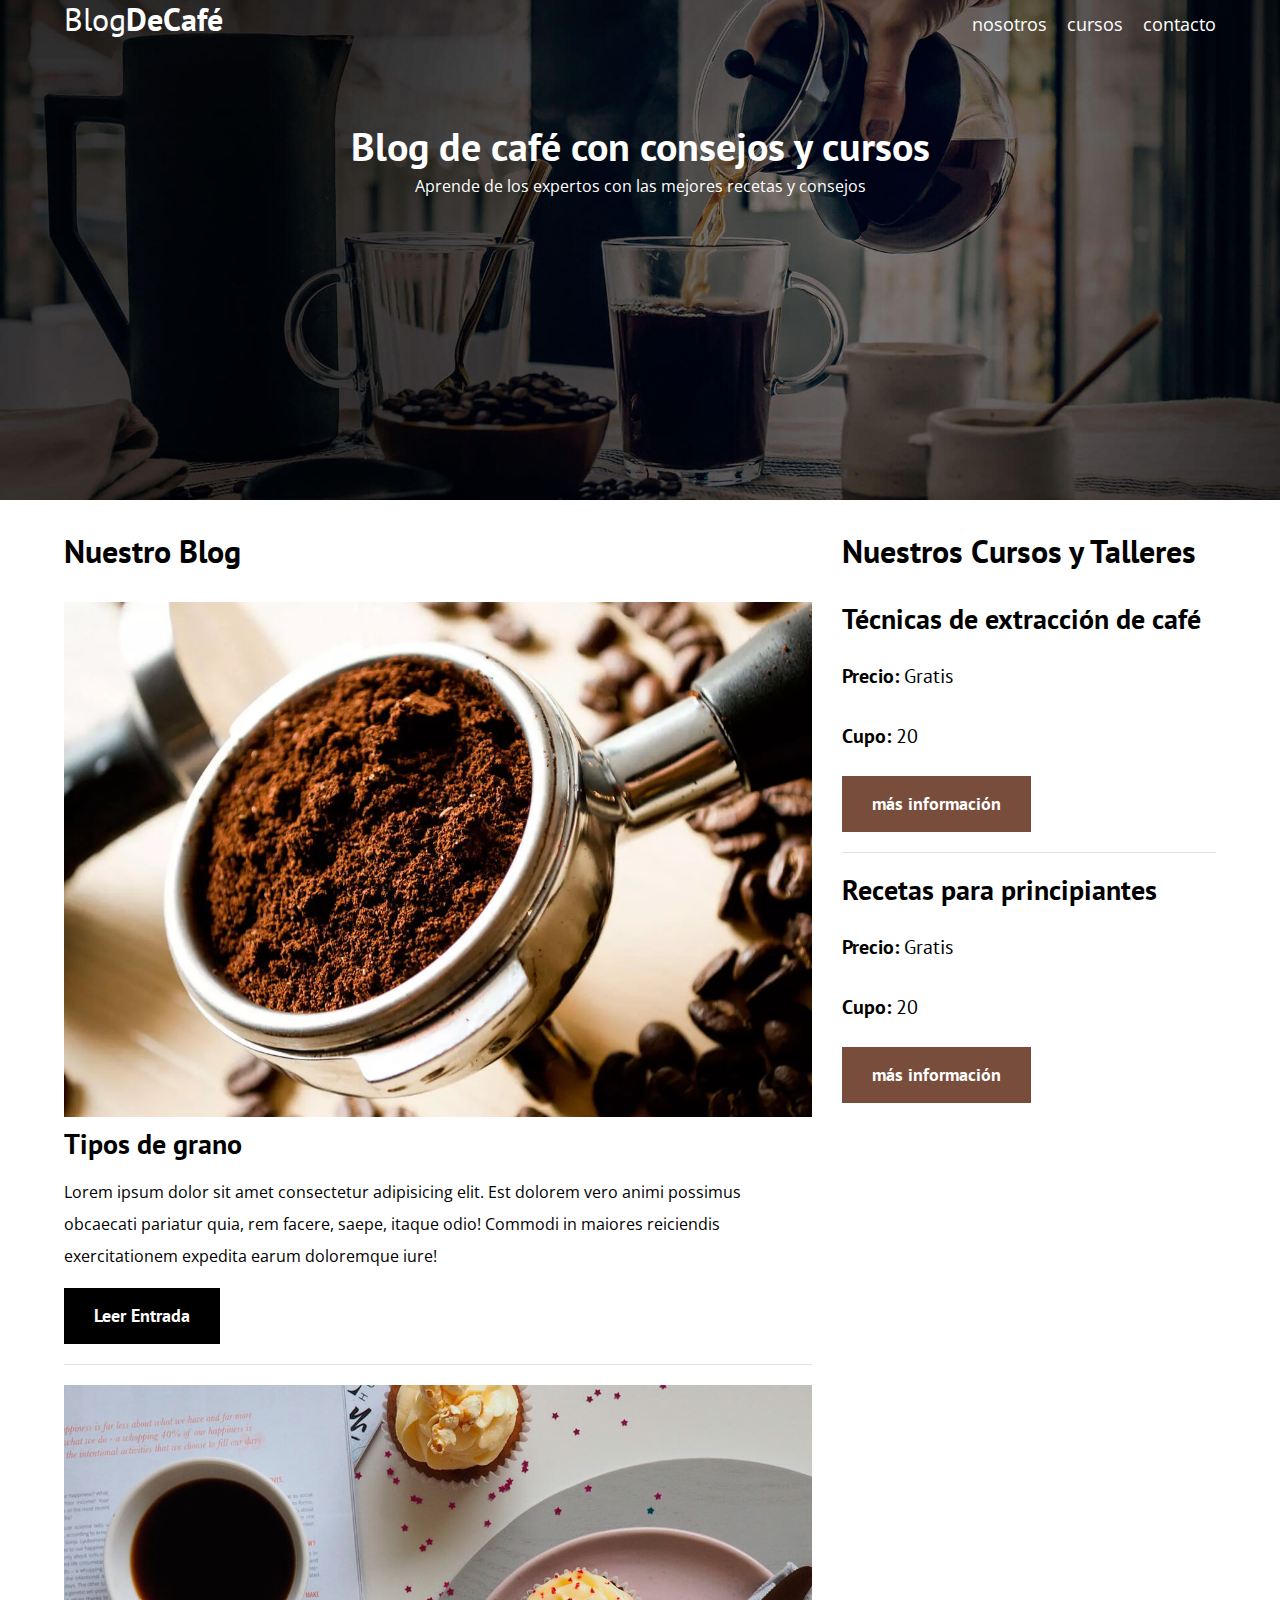
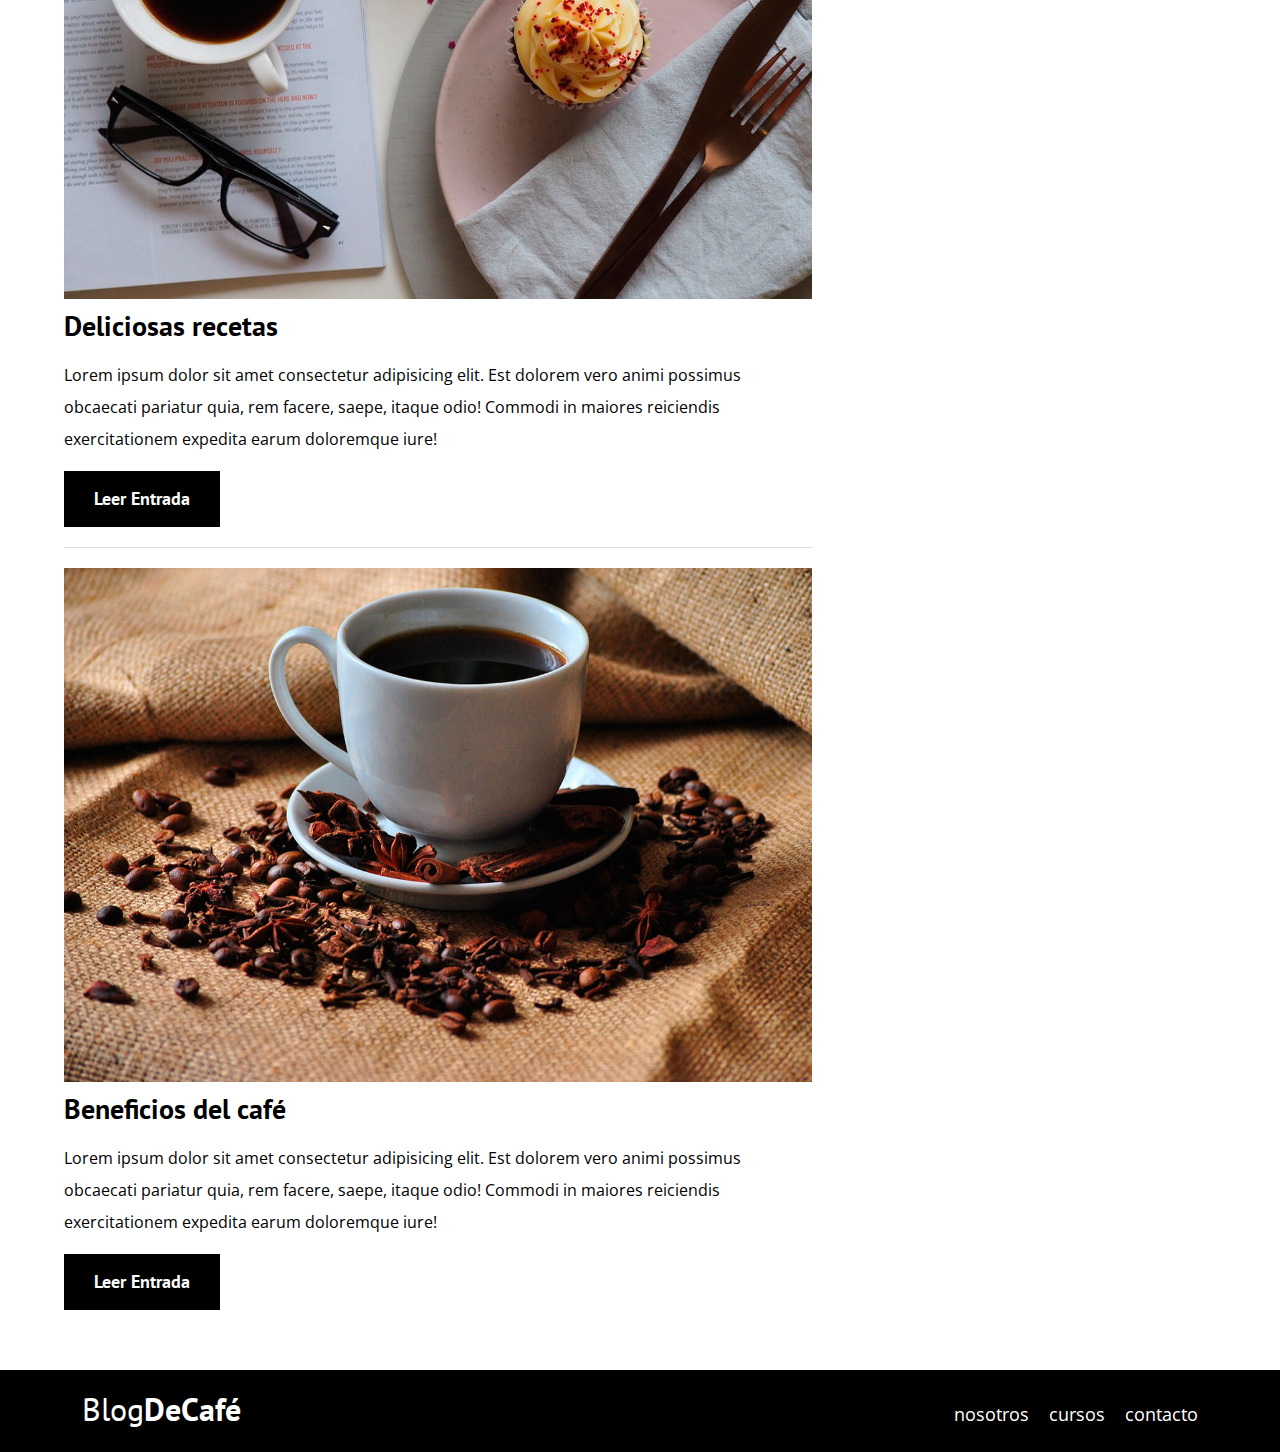
<file: index.html>
<!DOCTYPE html>
<html lang="en">

<head>
    <meta charset="UTF-8">
    <meta http-equiv="X-UA-Compatible" content="IE=edge">
    <meta name="viewport" content="width=device-width, initial-scale=1.0">



    <link rel="preconnect" href="https://fonts.gstatic.com">
    <link href="https://fonts.googleapis.com/css2?family=Open+Sans&family=PT+Sans:wght@400;700&display=swap"
        rel="stylesheet">

    <!-- preload -->
    <link rel="preload" href="css/style.css" as="style">
    <link rel="stylesheet" href="css/style.css">

    <link rel="preload" href="css/normalize.css" as="style">
    <link rel="stylesheet" href="css/normalize.css">

    <link rel="preload"
        href="https://fonts.googleapis.com/css2?family=Open+Sans&family=PT+Sans:wght@400;700&display=swap"
        crossorigin="crossorigin" as="font">
    <link href="https://fonts.googleapis.com/css2?family=Open+Sans&family=PT+Sans:wght@400;700&display=swap"
        rel="stylesheet">

    <!-- prefetch -->
    <link rel="prefetch" href="nosotros.html" as="document">
    <title>BlogDeCafé</title>
</head>

<body>
    <header class="header">

        <div class="contenedor">
            <div class="barra">
                <a href="index.html" class="logo">
                    <h1 class="logoNombre noMargin centrarTexto ">Blog<span class="logoBold">DeCafé</span></h1>
                </a>
                <nav class="navegacion">
                    <a href="nosotros.html" class="navegacionEnlace">nosotros</a>
                    <a href="cursos.html" class="navegacionEnlace">cursos</a>
                    <a href="contacto.html" class="navegacionEnlace">contacto</a>
                </nav>
            </div>
        </div>

        <div class="headerText centrarTexto">
            <h2 class="noMargin">Blog de café con consejos y cursos</h2>
            <p class="noMargin">Aprende de los expertos con las mejores recetas y consejos</p>
        </div>
    </header>

    <div class="contenedor contenidoPrincipal">
        <main class="blog">
            <h3>Nuestro Blog</h3>
            <article class="entrada">
                <div class="entradaImg">
                    <picture>
                        <source srcset="img/blog1.webp" type="image/webp">
                        <img loading="lazy" src="img/blog1.jpg" alt="">
                    </picture>


                </div>
                <div class="entradaContenido">
                    <h4 class="noMargin">Tipos de grano</h4>
                    <p>Lorem ipsum dolor sit amet consectetur adipisicing elit. Est dolorem vero animi possimus
                        obcaecati pariatur quia, rem facere, saepe, itaque odio! Commodi in maiores reiciendis
                        exercitationem expedita earum doloremque iure!</p>
                    <a href="entrada.html" class="boton btnPrimary"> Leer Entrada</a>
                </div>
            </article>

            <article class="entrada">
                <div class="entradaImg">
                    <img loading="lazy" src="img/blog2.jpg" alt="">
                </div>
                <div class="entradaContenido">
                    <h4 class="noMargin">Deliciosas recetas</h4>
                    <p>Lorem ipsum dolor sit amet consectetur adipisicing elit. Est dolorem vero animi possimus
                        obcaecati pariatur quia, rem facere, saepe, itaque odio! Commodi in maiores reiciendis
                        exercitationem expedita earum doloremque iure!</p>
                    <a href="entrada.html" class="boton btnPrimary"> Leer Entrada</a>
                </div>
            </article>

            <article class="entrada">
                <div class="entradaImg">
                    <img loading="lazy" src="img/blog3.jpg" alt="">
                </div>
                <div class="entradaContenido">
                    <h4 class="noMargin">Beneficios del café</h4>
                    <p>Lorem ipsum dolor sit amet consectetur adipisicing elit. Est dolorem vero animi possimus
                        obcaecati pariatur quia, rem facere, saepe, itaque odio! Commodi in maiores reiciendis
                        exercitationem expedita earum doloremque iure!</p>
                    <a href="entrada.html" class="boton btnPrimary"> Leer Entrada</a>
                </div>
            </article>
        </main>
        <aside class="sidebar">
            <h3>Nuestros Cursos y Talleres</h3>
            <ul class="cursos noPadding">
                <li class="widgetCurso">
                    <h4 class="noMargin">Técnicas de extracción de café</h4>
                    <p class="cursoLabel">Precio: <span class="widgetCursoInfo">Gratis</span></p>
                    <p class="cursoLabel">Cupo: <span class="widgetCursoInfo">20</span></p>

                    <a href="entrada.html" class="boton btnSecundario">más información</a>
                </li>

                <li class="widgetCurso">
                    <h4 class="noMargin">Recetas para principiantes</h4>
                    <p class="cursoLabel">Precio: <span class="widgetCursoInfo">Gratis</span></p>
                    <p class="cursoLabel">Cupo: <span class="widgetCursoInfo">20</span></p>

                    <a href="entrada.html" class="boton btnSecundario"> más información</a>
                </li>
            </ul>
        </aside>
    </div>
    <footer>
        <div class="contenedor">
            <div class="barra">
                <a href="index.html" class="logo">
                    <h1 class="logoNombre noMargin centrarTexto ">Blog<span class="logoBold">DeCafé</span></h1>
                </a>
                <nav class="navegacion">
                    <a href="nosotros.html" class="navegacionEnlace">nosotros</a>
                    <a href="cursos.html" class="navegacionEnlace">cursos</a>
                    <a href="contacto.html" class="navegacionEnlace">contacto</a>
                </nav>
            </div>
        </div>
    </footer>
</body>

</html>
</file>
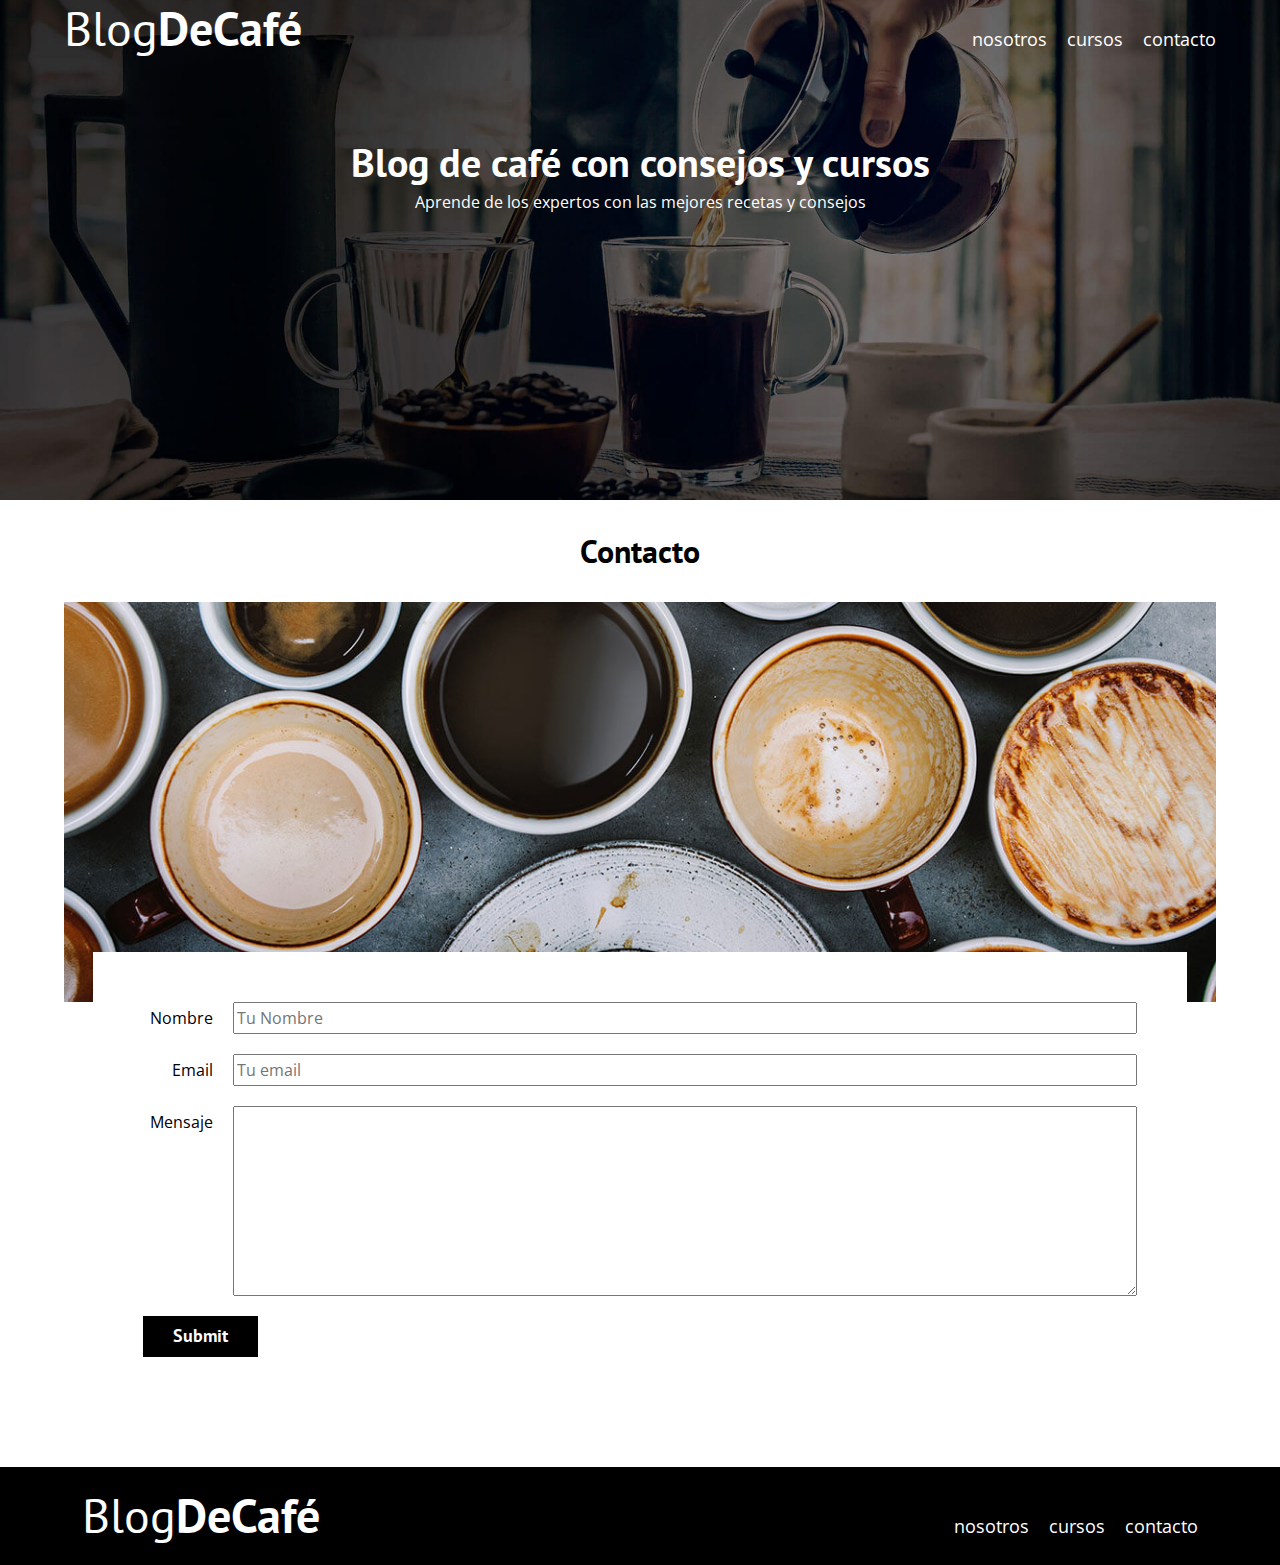
<file: contacto.html>
<!DOCTYPE html>
<html lang="en">

<head>
    <meta charset="UTF-8">
    <meta http-equiv="X-UA-Compatible" content="IE=edge">
    <meta name="viewport" content="width=device-width, initial-scale=1.0">
    <link rel="stylesheet" href="css/normalize.css">

    <link rel="stylesheet" href="css/style.css">
    <link rel="preconnect" href="https://fonts.gstatic.com">
    <link href="https://fonts.googleapis.com/css2?family=Open+Sans&family=PT+Sans:wght@400;700&display=swap"
        rel="stylesheet">
    <link href="https://fonts.googleapis.com/css2?family=Open+Sans&family=PT+Sans:wght@400;700&display=swap"
        rel="stylesheet">
    <title>BlogDeCafé</title>
</head>

<body>
    <header class="header">

        <div class="contenedor">
            <div class="barra">
                <a href="index.html" class="logo">
                    <h1 class="logoNombre noMargin centrarTexto ">Blog<span class="logoBold">DeCafé</span></h1>
                </a>
                <nav class="navegacion">
                    <a href="nosotros.html" class="navegacionEnlace">nosotros</a>
                    <a href="cursos.html" class="navegacionEnlace">cursos</a>
                    <a href="contacto.html" class="navegacionEnlace">contacto</a>
                </nav>
            </div>
        </div>

        <div class="headerText centrarTexto">
            <h2 class="noMargin">Blog de café con consejos y cursos</h2>
            <p class="noMargin">Aprende de los expertos con las mejores recetas y consejos</p>
        </div>
    </header>

    <main class="contenedor ">
        <h3 class="centrarTexto">Contacto</h3>
        <div class="contactoBg">

        </div>
        <form class="formulario">
            <div class="campo">
                <label class="campoLabel" for="nombre">Nombre</label>
                <input class="campoField" type="text" placeholder="Tu Nombre" id="nombre">
            </div>

            <div class="campo">
                <label class="campoLabel" for="mail">Email</label>
                <input class="campoField" type="email" placeholder="Tu email" id="mail">
            </div>

            <div class="campo">
                <label class="campoLabel" for="mensaje">Mensaje</label>
                <textarea class="campoField" name="mensaje" id="mensaje" cols="30" rows="10"></textarea>
            </div>

            <div class="campo">
                <input type="submit" class="boton btnPrimary">
            </div>
        </form>


    </main>
    <footer>
        <div class="contenedor">
            <div class="barra">
                <a href="index.html" class="logo">
                    <h1 class="logoNombre noMargin centrarTexto ">Blog<span class="logoBold">DeCafé</span></h1>
                </a>
                <nav class="navegacion">
                    <a href="nosotros.html" class="navegacionEnlace">nosotros</a>
                    <a href="cursos.html" class="navegacionEnlace">cursos</a>
                    <a href="contacto.html" class="navegacionEnlace">contacto</a>
                </nav>
            </div>
        </div>
    </footer>
</body>

</html>
</file>
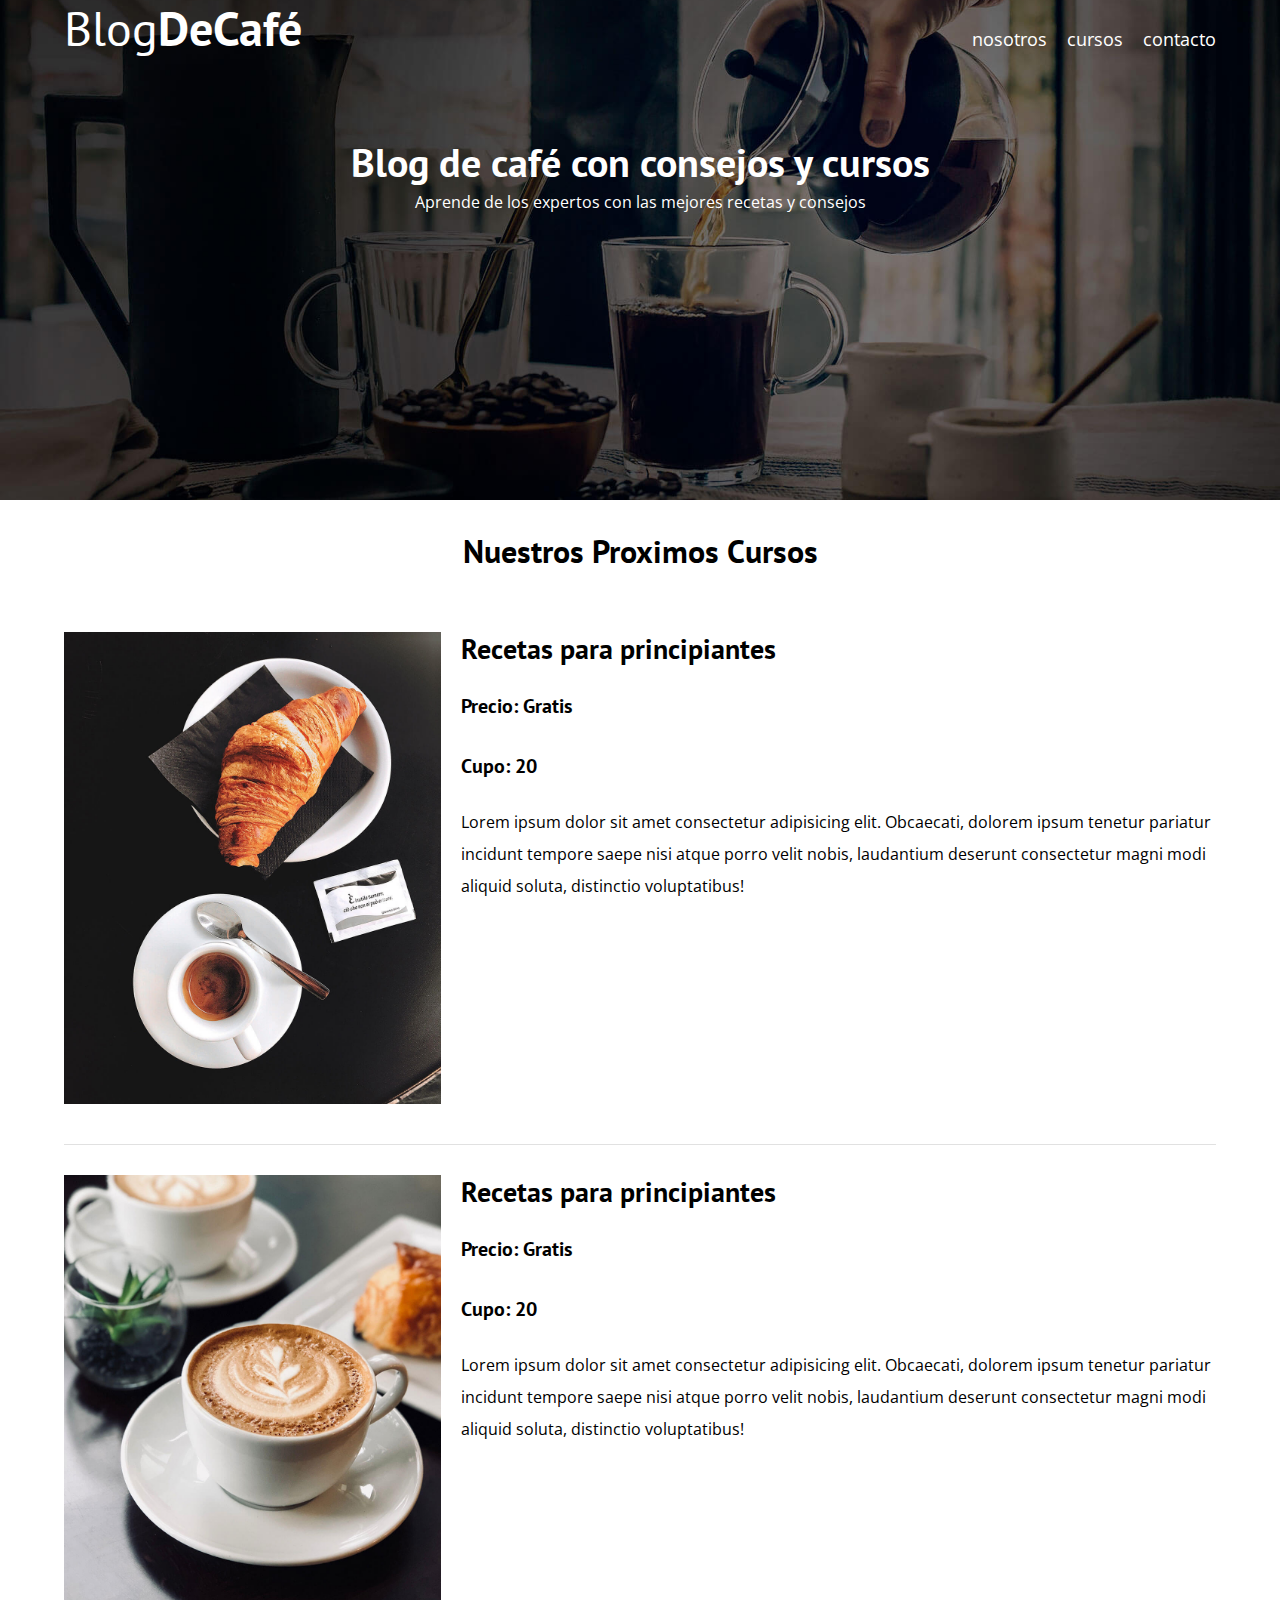
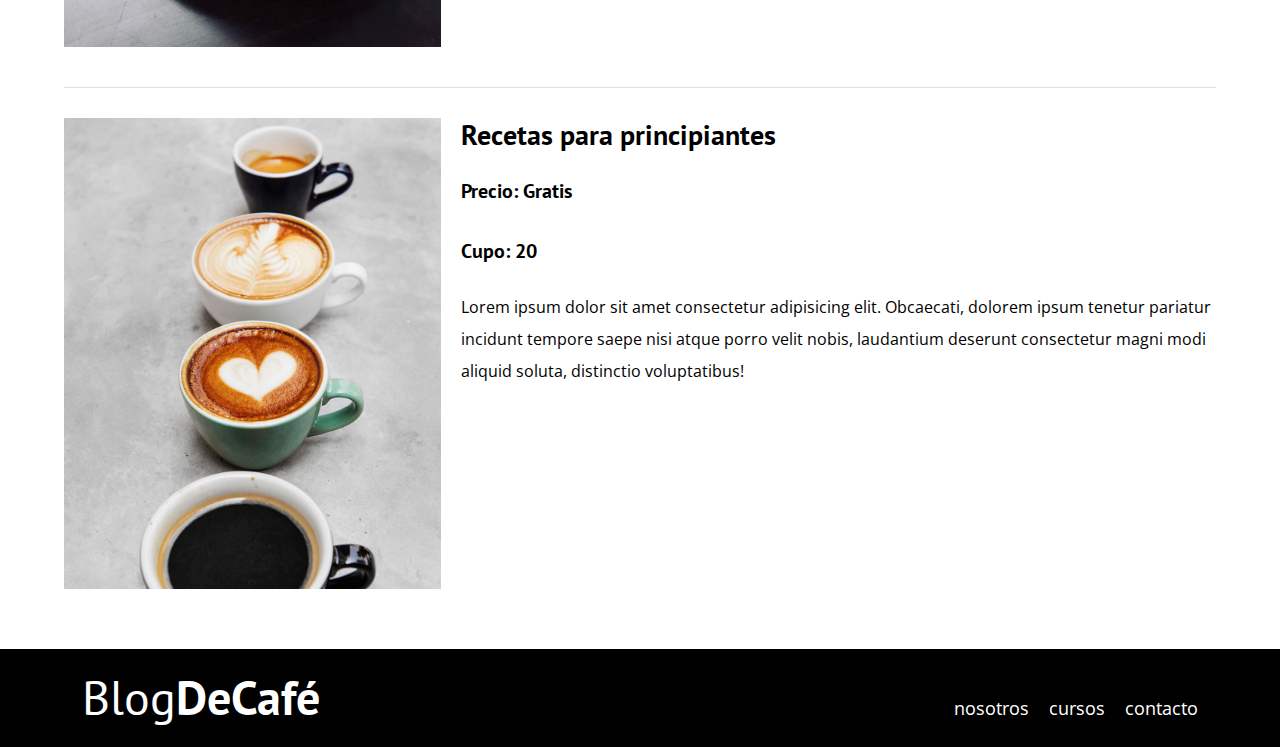
<file: cursos.html>
<!DOCTYPE html>
<html lang="en">

<head>
    <meta charset="UTF-8">
    <meta http-equiv="X-UA-Compatible" content="IE=edge">
    <meta name="viewport" content="width=device-width, initial-scale=1.0">
    <link rel="stylesheet" href="css/normalize.css">

    <link rel="stylesheet" href="css/style.css">
    <link rel="preconnect" href="https://fonts.gstatic.com">
    <link href="https://fonts.googleapis.com/css2?family=Open+Sans&family=PT+Sans:wght@400;700&display=swap"
        rel="stylesheet">
    <link href="https://fonts.googleapis.com/css2?family=Open+Sans&family=PT+Sans:wght@400;700&display=swap"
        rel="stylesheet">
    <title>BlogDeCafé</title>
</head>

<body>
    <header class="header">

        <div class="contenedor">
            <div class="barra">
                <a href="index.html" class="logo">
                    <h1 class="logoNombre noMargin centrarTexto ">Blog<span class="logoBold">DeCafé</span></h1>
                </a>
                <nav class="navegacion">
                    <a href="nosotros.html" class="navegacionEnlace">nosotros</a>
                    <a href="cursos.html" class="navegacionEnlace">cursos</a>
                    <a href="contacto.html" class="navegacionEnlace">contacto</a>
                </nav>
            </div>
        </div>

        <div class="headerText centrarTexto">
            <h2 class="noMargin">Blog de café con consejos y cursos</h2>
            <p class="noMargin">Aprende de los expertos con las mejores recetas y consejos</p>
        </div>
    </header>

    <main class="contenedor ">
        <h3 class="centrarTexto">Nuestros Proximos Cursos</h3>


        <div class="curso">
            <div class="cursoImg">
                <img src="img/curso1.jpg" alt="">
            </div>

            <div class="cursoInformacion">
                <h4 class="noMargin">Recetas para principiantes</h4>
                <p class="cursoLabel">Precio: <span class="cursoInfo">Gratis</span></p>
                <p class="cursoLabel">Cupo: <span class="cursoInfo">20</span></p>
                <p>Lorem ipsum dolor sit amet consectetur adipisicing elit. Obcaecati, dolorem ipsum tenetur pariatur
                    incidunt tempore saepe nisi atque porro velit nobis, laudantium deserunt consectetur magni modi
                    aliquid soluta, distinctio voluptatibus!</p>
            </div>
        </div>

        <div class="curso">
            <div class="cursoImg">
                <img src="img/curso2.jpg" alt="">
            </div>

            <div class="cursoInformacion">
                <h4 class="noMargin">Recetas para principiantes</h4>
                <p class="cursoLabel">Precio: <span class="cursoInfor">Gratis</span></p>
                <p class="cursoLabel">Cupo: <span class="cursoInfor">20</span></p>
                <p>Lorem ipsum dolor sit amet consectetur adipisicing elit. Obcaecati, dolorem ipsum tenetur pariatur
                    incidunt tempore saepe nisi atque porro velit nobis, laudantium deserunt consectetur magni modi
                    aliquid soluta, distinctio voluptatibus!</p>
            </div>
        </div>

        <div class="curso">
            <div class="cursoImg">
                <img src="img/curso3.jpg" alt="">
            </div>

            <div class="cursoInformacion">
                <h4 class="noMargin">Recetas para principiantes</h4>
                <p class="cursoLabel">Precio: <span class="cursoInfor">Gratis</span></p>
                <p class="cursoLabel">Cupo: <span class="cursoInfor">20</span></p>
                <p>Lorem ipsum dolor sit amet consectetur adipisicing elit. Obcaecati, dolorem ipsum tenetur pariatur
                    incidunt tempore saepe nisi atque porro velit nobis, laudantium deserunt consectetur magni modi
                    aliquid soluta, distinctio voluptatibus!</p>
            </div>
        </div>

    </main>
    <footer>
        <div class="contenedor">
            <div class="barra">
                <a href="index.html" class="logo">
                    <h1 class="logoNombre noMargin centrarTexto ">Blog<span class="logoBold">DeCafé</span></h1>
                </a>
                <nav class="navegacion">
                    <a href="nosotros.html" class="navegacionEnlace">nosotros</a>
                    <a href="cursos.html" class="navegacionEnlace">cursos</a>
                    <a href="contacto.html" class="navegacionEnlace">contacto</a>
                </nav>
            </div>
        </div>
    </footer>
</body>

</html>
</file>
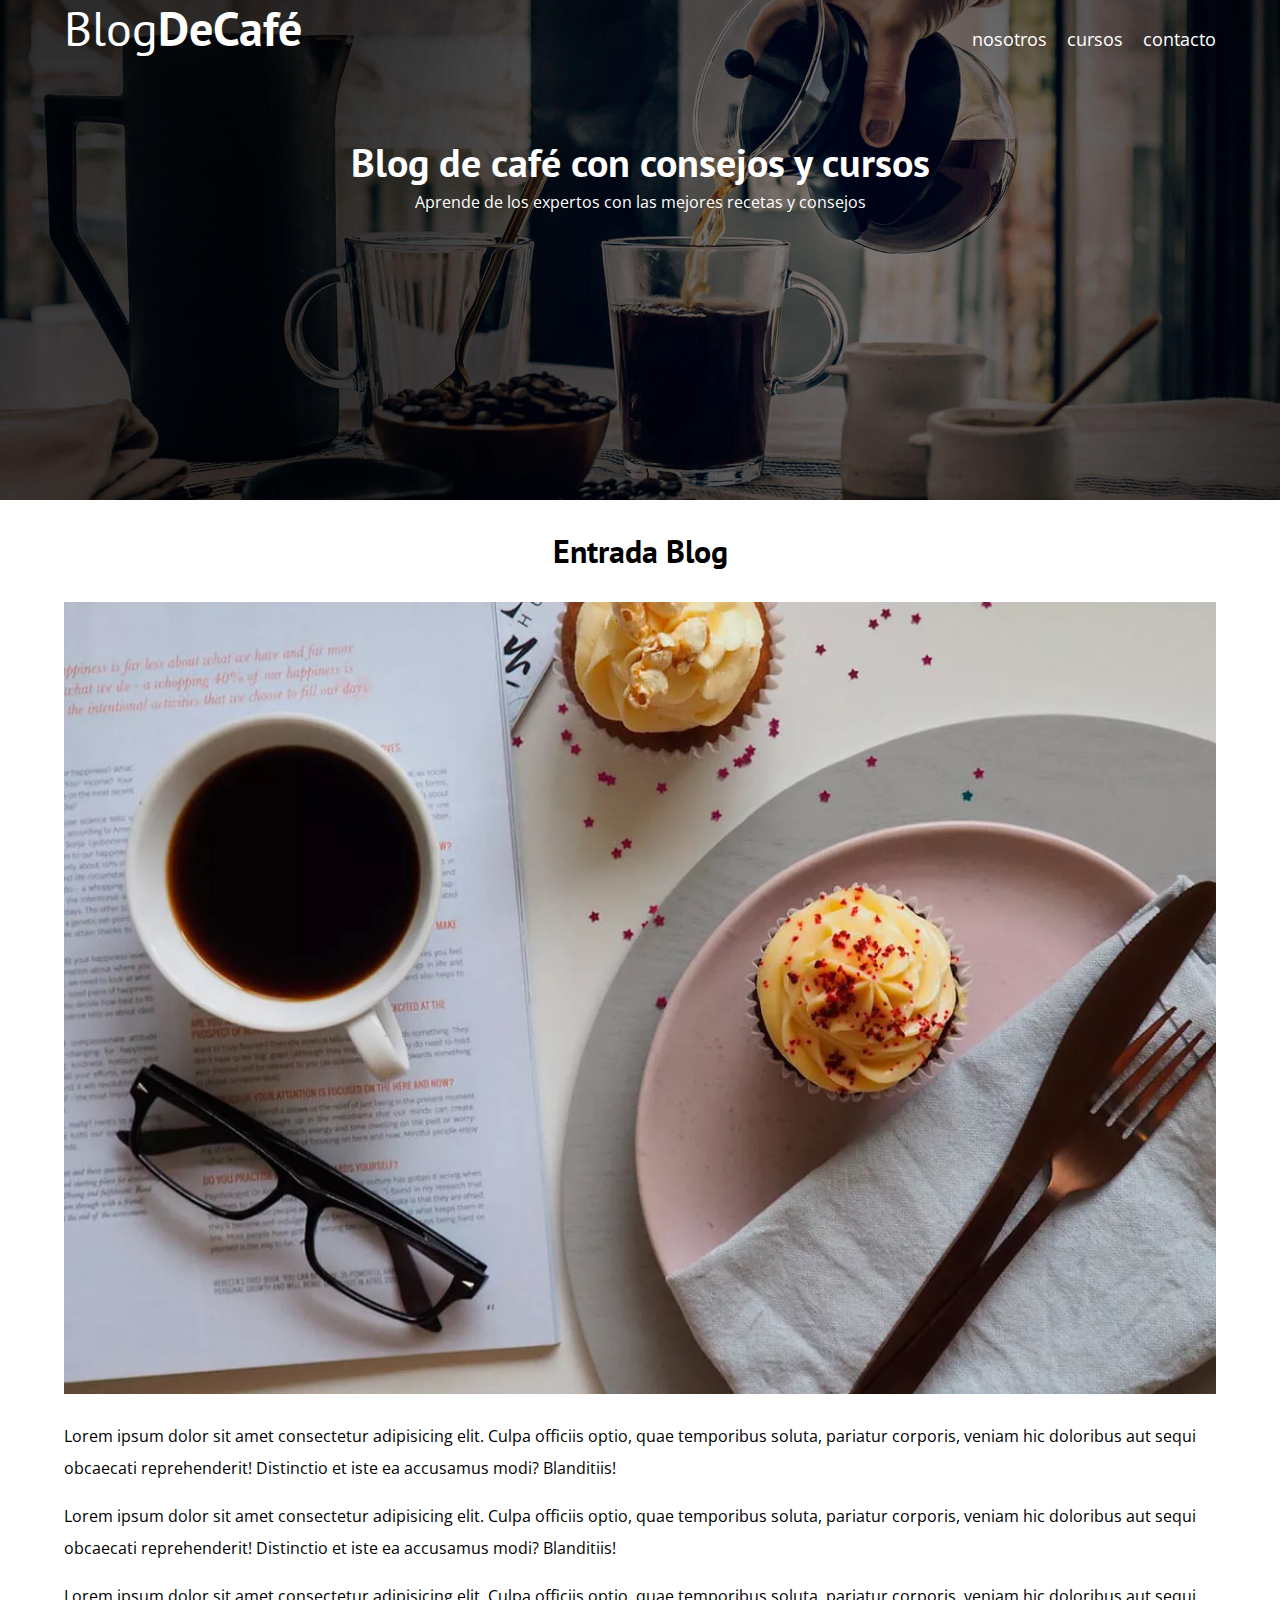
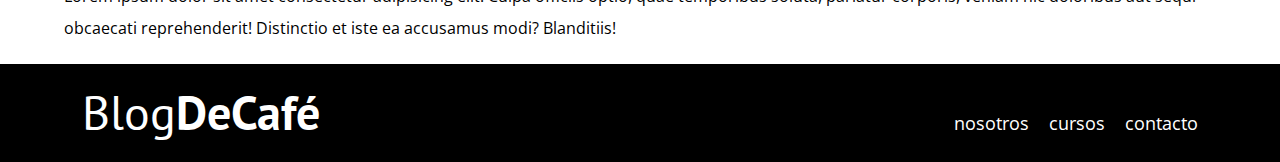
<file: entrada.html>
<!DOCTYPE html>
<html lang="en">

<head>
    <meta charset="UTF-8">
    <meta http-equiv="X-UA-Compatible" content="IE=edge">
    <meta name="viewport" content="width=device-width, initial-scale=1.0">
    <link rel="stylesheet" href="css/normalize.css">

    <link rel="stylesheet" href="css/style.css">
    <link rel="preconnect" href="https://fonts.gstatic.com">
    <link href="https://fonts.googleapis.com/css2?family=Open+Sans&family=PT+Sans:wght@400;700&display=swap"
        rel="stylesheet">
    <link href="https://fonts.googleapis.com/css2?family=Open+Sans&family=PT+Sans:wght@400;700&display=swap"
        rel="stylesheet">
    <title>BlogDeCafé</title>
</head>

<body>
    <header class="header">

        <div class="contenedor">
            <div class="barra">
                <a href="index.html" class="logo">
                    <h1 class="logoNombre noMargin centrarTexto ">Blog<span class="logoBold">DeCafé</span></h1>
                </a>
                <nav class="navegacion">
                    <a href="nosotros.html" class="navegacionEnlace">nosotros</a>
                    <a href="cursos.html" class="navegacionEnlace">cursos</a>
                    <a href="contacto.html" class="navegacionEnlace">contacto</a>
                </nav>
            </div>
        </div>

        <div class="headerText centrarTexto">
            <h2 class="noMargin">Blog de café con consejos y cursos</h2>
            <p class="noMargin">Aprende de los expertos con las mejores recetas y consejos</p>
        </div>
    </header>

    <main class="contenedor ">
        <h3 class="centrarTexto">Entrada Blog</h3>

        <div class="Entrada">
            <div class="entradaImg">
                <img src="img/blog2.webp" alt="">
            </div>
            <div class="nosotrosTexto">
                <p>Lorem ipsum dolor sit amet consectetur adipisicing elit. Culpa officiis optio, quae temporibus
                    soluta, pariatur corporis, veniam hic doloribus aut sequi obcaecati reprehenderit! Distinctio et
                    iste ea accusamus modi? Blanditiis!</p>
                <p>Lorem ipsum dolor sit amet consectetur adipisicing elit. Culpa officiis optio, quae temporibus
                    soluta, pariatur corporis, veniam hic doloribus aut sequi obcaecati reprehenderit! Distinctio et
                    iste ea accusamus modi? Blanditiis!</p>
                <p>Lorem ipsum dolor sit amet consectetur adipisicing elit. Culpa officiis optio, quae temporibus
                    soluta, pariatur corporis, veniam hic doloribus aut sequi obcaecati reprehenderit! Distinctio et
                    iste ea accusamus modi? Blanditiis!</p>
            </div>
        </div>

    </main>
    <footer>
        <div class="contenedor">
            <div class="barra">
                <a href="index.html" class="logo">
                    <h1 class="logoNombre noMargin centrarTexto ">Blog<span class="logoBold">DeCafé</span></h1>
                </a>
                <nav class="navegacion">
                    <a href="nosotros.html" class="navegacionEnlace">nosotros</a>
                    <a href="cursos.html" class="navegacionEnlace">cursos</a>
                    <a href="contacto.html" class="navegacionEnlace">contacto</a>
                </nav>
            </div>
        </div>
    </footer>
</body>

</html>
</file>
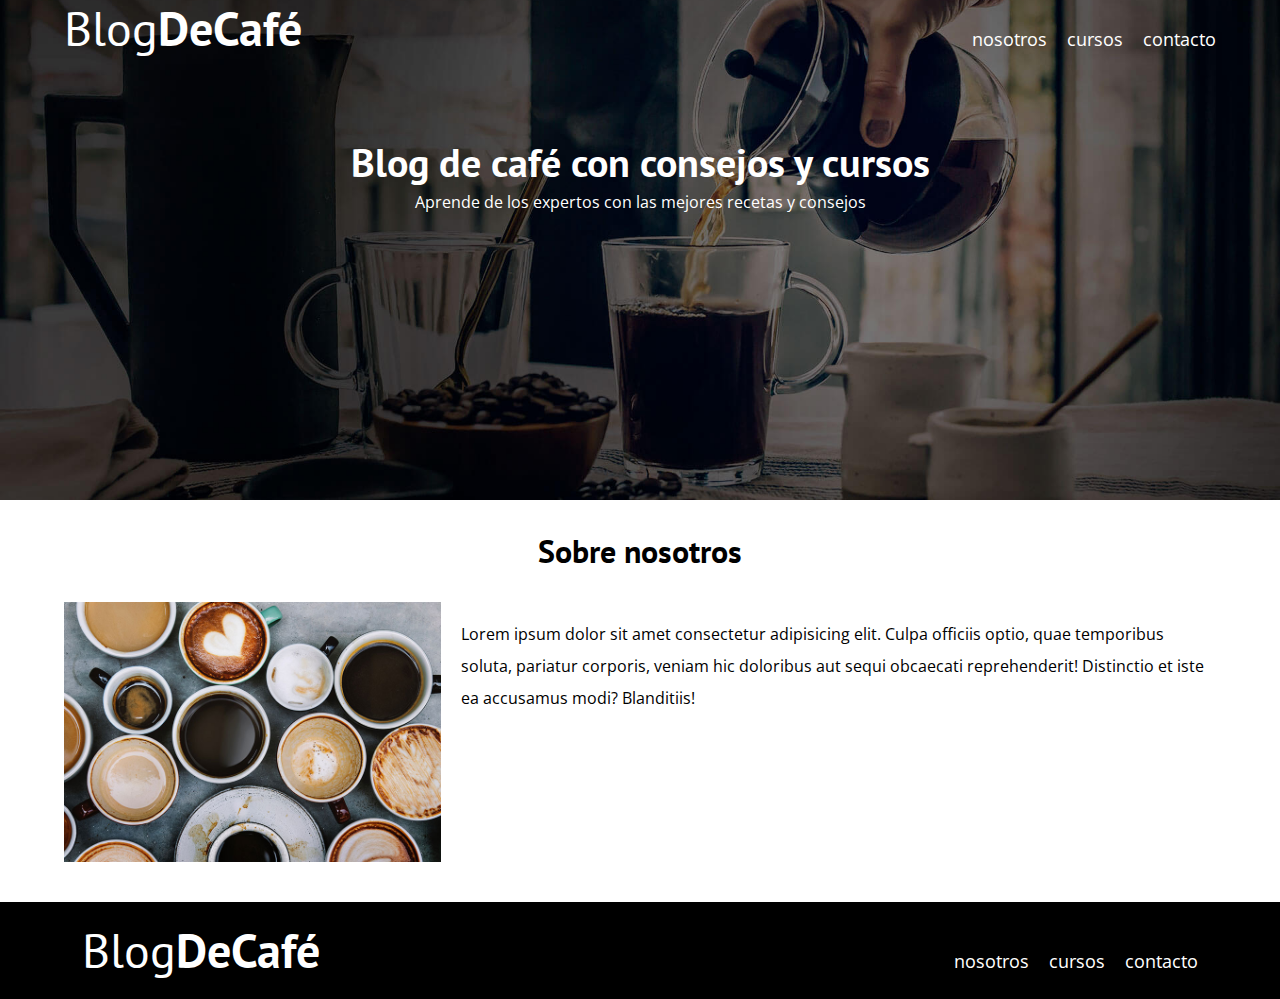
<file: nosotros.html>
<!DOCTYPE html>
<html lang="en">

<head>
    <meta charset="UTF-8">
    <meta http-equiv="X-UA-Compatible" content="IE=edge">
    <meta name="viewport" content="width=device-width, initial-scale=1.0">
    <link rel="stylesheet" href="css/normalize.css">

    <link rel="stylesheet" href="css/style.css">
    <link rel="preconnect" href="https://fonts.gstatic.com">
    <link href="https://fonts.googleapis.com/css2?family=Open+Sans&family=PT+Sans:wght@400;700&display=swap"
        rel="stylesheet">
    <link href="https://fonts.googleapis.com/css2?family=Open+Sans&family=PT+Sans:wght@400;700&display=swap"
        rel="stylesheet">
    <title>BlogDeCafé</title>
</head>

<body>
    <header class="header">

        <div class="contenedor">
            <div class="barra">
                <a href="index.html" class="logo">
                    <h1 class="logoNombre noMargin centrarTexto ">Blog<span class="logoBold">DeCafé</span></h1>
                </a>
                <nav class="navegacion">
                    <a href="nosotros.html" class="navegacionEnlace">nosotros</a>
                    <a href="cursos.html" class="navegacionEnlace">cursos</a>
                    <a href="contacto.html" class="navegacionEnlace">contacto</a>
                </nav>
            </div>
        </div>

        <div class="headerText centrarTexto">
            <h2 class="noMargin">Blog de café con consejos y cursos</h2>
            <p class="noMargin">Aprende de los expertos con las mejores recetas y consejos</p>
        </div>
    </header>

    <main class="contenedor ">
        <h3 class="centrarTexto">Sobre nosotros</h3>
        <div class="sobrenosotros">
            <div class="sobrenosotrosimg">
                <img src="img/nosotros.jpg" alt="">
            </div>
            <div class="nosotrosTexto">
                <p>Lorem ipsum dolor sit amet consectetur adipisicing elit. Culpa officiis optio, quae temporibus
                    soluta, pariatur corporis, veniam hic doloribus aut sequi obcaecati reprehenderit! Distinctio et
                    iste ea accusamus modi? Blanditiis!</p>
            </div>
        </div>
    </main>
    <footer>
        <div class="contenedor">
            <div class="barra">
                <a href="index.html" class="logo">
                    <h1 class="logoNombre noMargin centrarTexto ">Blog<span class="logoBold">DeCafé</span></h1>
                </a>
                <nav class="navegacion">
                    <a href="nosotros.html" class="navegacionEnlace">nosotros</a>
                    <a href="cursos.html" class="navegacionEnlace">cursos</a>
                    <a href="contacto.html" class="navegacionEnlace">contacto</a>
                </nav>
            </div>
        </div>
    </footer>
</body>

</html>
</file>
<file: css/style.css>
:root {
    --fuenteHeading: 'PT Sans', sans-serif;
    --fuenteParrafos: 'Open Sans', sans-serif;
    --primario: #784d3c;
    --gris: #e1e1e1;
    --blanco: #fff;
    --negro: #000;
}

html {
    box-sizing: border-box;
    font-size: 62.5%;
}

*, *:before, *:after {
    box-sizing: inherit;
}

body {
    font-family: var(--fuenteParrafos);
    font-size: 1.6rem;
    line-height: 2;
}

/*GLOBALES*/

.contenedor {
    max-width: 120rem;
    width: 90%;
    margin: 0 auto;
}

a {
    text-decoration: none;
}

h1, h2, h3, h4 {
    font-family: var(--fuenteHeading);
    line-height: 1.2;
}

h1 {
    font-size: 3.8rem;
    margin-bottom: 6rem;
}

h2 {
    font-size: 3rem;
}

h3 {
    font-size: 2.2rem;
}

h4 {
    font-size: 1.8rem;
}

@media(min-width: 768px) {
    h1 {
        font-size: 4.8rem;
    }
    h2 {
        font-size: 4rem;
    }
    h3 {
        font-size: 3.2rem;
    }
    h4 {
        font-size: 2.8rem;
    }
}

img {
    max-width: 100%;
}

/*UTILIDADES*/

.noMargin {
    margin: 0;
}

.noPadding {
    padding: 0;
}

.centrarTexto {
    text-align: center;
}

.header {
    background-image: url(../img/banner.jpg);
    height: 50rem;
    background-repeat: no-repeat;
    background-size: cover;
    background-position: center center;
    /*como centar las imagenes*/
}

.headerText {
    color: var(--blanco);
    padding-top: 2rem;
}

@media(min-width: 768px) {
    .headerText {
        margin-top: 6rem;
    }
}

@media(min-width: 768px) {
    .barra {
        display: flex;
        justify-content: space-between;
        align-items: baseline;
    }
}

.logoNombre {
    text-align: center;
    margin-top: 0;
    color: white;
    font-weight: normal;
}

.logoBold {
    font-weight: bold;
}

.navegacionEnlace {
    display: block;
    color: var(--blanco);
    text-align: center;
    font-size: 1.8rem;
}

@media(min-width: 768px) {
    .navegacionEnlace {
        margin-right: 2rem;
    }
    .navegacionEnlace:last-child {
        margin-right: 0px;
    }
    .navegacion {
        display: flex;
        justify-content: space-evenly;
    }
}

@media(min-width: 768px) {
    .contenidoPrincipal {
        display: grid;
        grid-template-columns: 2fr 1fr;
        column-gap: 3rem;
    }
}

.widgetCurso, .entrada {
    border-bottom: 1px solid var(--gris);
    margin-bottom: 2rem;
}

.widgetCurso:last-child, .entrada:last-child {
    border-bottom: none;
    margin-bottom: 2rem;
}

.boton {
    display: block;
    font-family: var(--fuenteHeading);
    color: var(--blanco);
    text-align: center;
    padding: 1rem 3rem;
    font-size: 1.8rem;
    font-weight: bold;
    margin-bottom: 2rem;
}

.boton:hover {
    cursor: pointer;
}

@media(min-width: 768px) {
    .boton {
        display: inline-block;
    }
}

.btnPrimary {
    background-color: var(--negro);
}

/*sidebar*/

.btnSecundario {
    background-color: var(--primario);
}

.cursos {
    list-style: none;
}

.widgetCursoInfo {
    font-weight: normal;
}

.cursoLabel {
    font-family: var(--fuenteHeading);
    font-weight: bold;
}

.cursoLabel, .widgetCursoInfo {
    font-size: 2rem;
}

footer {
    margin: 2rem 0rem 0rem 0rem;
    padding: 2rem;
    background-color: var(--negro);
}

/*NOSOTROS*/

.sobrenosotros {
    margin-bottom: 3rem;
}

@media(min-width: 768px) {
    .sobrenosotros {
        display: grid;
        grid-template-columns: 1fr 2fr;
        column-gap: 2rem;
    }
}

/**/

.curso {
    padding: 3rem 0;
    border-bottom: 1px solid var(--gris);
}

.curso:last-of-type {
    border-bottom: none;
}

@media(min-width: 768px) {
    .curso {
        display: grid;
        grid-template-columns: 1fr 2fr;
        column-gap: 2rem;
    }
}

/*Contacto*/

.contactoBg {
    background-image: url(/img/contacto.jpg);
    height: 40rem;
    background-repeat: no-repeat;
    background-size: cover;
}

.btnPrimary {
    border: none;
}

.formulario {
    background-color: var(--blanco);
    margin: -5rem auto 0 auto;
    padding: 5rem;
    width: 95%;
}

.campo {
    display: flex;
    margin-bottom: 2rem;
}

.campoLabel {
    flex: 0 0 9rem;
    text-align: right;
    padding-right: 2rem;
}

.campoField {
    flex: 1;
}
</file>
